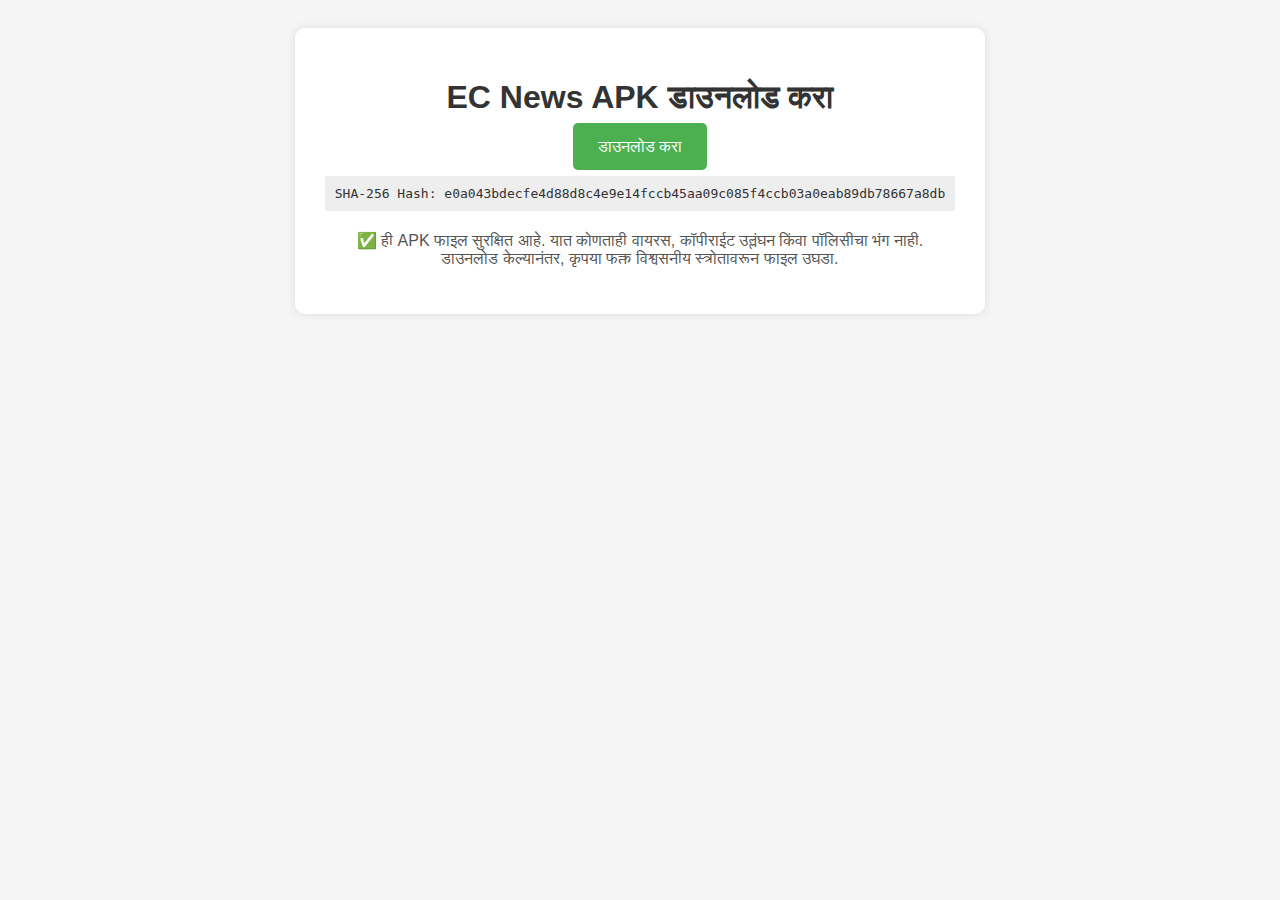
<file: ecnews_download_page (2) (1).html>
<!DOCTYPE html>
<html lang="mr">
<head>
    <meta charset="UTF-8">
    <title>EC News APK डाउनलोड</title>
    <style>
        body {
            font-family: Arial, sans-serif;
            background-color: #f5f5f5;
            color: #333;
            padding: 20px;
            text-align: center;
        }
        .container {
            background-color: white;
            padding: 30px;
            border-radius: 10px;
            box-shadow: 0 0 10px rgba(0,0,0,0.1);
            display: inline-block;
        }
        .download-btn {
            background-color: #4CAF50;
            color: white;
            padding: 15px 25px;
            font-size: 16px;
            text-decoration: none;
            border-radius: 5px;
        }
        .hash-box {
            background-color: #eee;
            padding: 10px;
            margin-top: 20px;
            font-family: monospace;
            word-break: break-all;
        }
        .note {
            margin-top: 20px;
            color: #555;
        }
    </style>
</head>
<body>
    <div class="container">
        <h1>EC News APK डाउनलोड करा</h1>
        <a class="download-btn" href="https://drive.google.com/file/d/1-jNidY_K0PL76rF3rEQT-eRNkXwAlRPj/view?usp=drivesdk" target="_blank">डाउनलोड करा</a>
        <div class="hash-box">
            SHA-256 Hash: e0a043bdecfe4d88d8c4e9e14fccb45aa09c085f4ccb03a0eab89db78667a8db
        </div>
        <p class="note">✅ ही APK फाइल सुरक्षित आहे. यात कोणताही वायरस, कॉपीराईट उल्लंघन किंवा पॉलिसीचा भंग नाही.<br>
        डाउनलोड केल्यानंतर, कृपया फक्त विश्वसनीय स्त्रोतावरून फाइल उघडा.</p>
    </div>
</body>
</html>
</file>
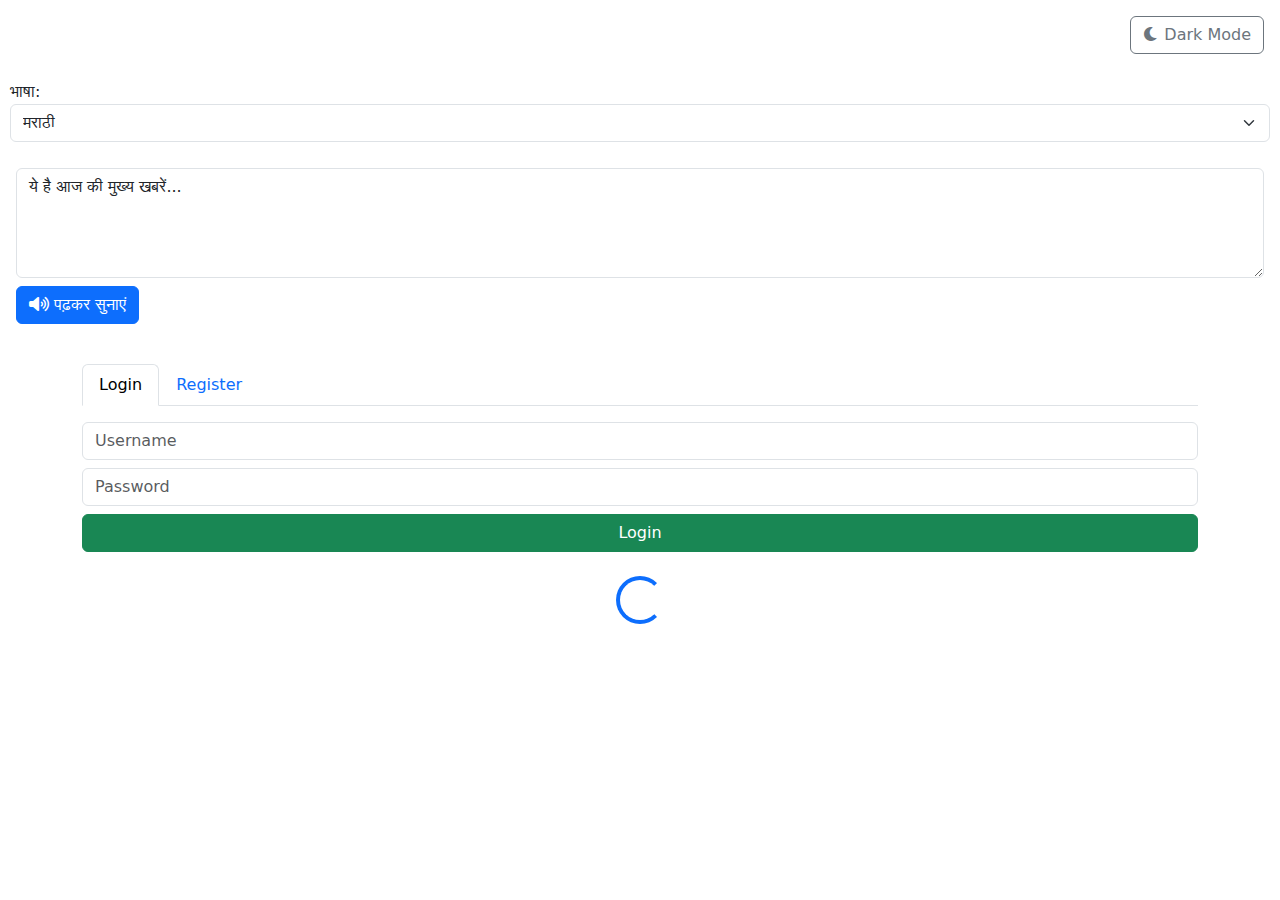
<file: ecnews_main_ui.html>
<!DOCTYPE html>
<html lang="en">
<head>
  <meta charset="UTF-8">
  <meta name="viewport" content="width=device-width, initial-scale=1.0">
  <title>EC News</title>
  <link href="https://cdn.jsdelivr.net/npm/bootstrap@5.3.0/dist/css/bootstrap.min.css" rel="stylesheet">
  <script src="https://cdn.jsdelivr.net/npm/bootstrap@5.3.0/dist/js/bootstrap.bundle.min.js"></script>
  <link rel="stylesheet" href="https://cdnjs.cloudflare.com/ajax/libs/font-awesome/6.0.0/css/all.min.css">
  <style>
    body {
      transition: background 0.3s, color 0.3s;
    }
    .dark-mode {
      background-color: #121212;
      color: white;
    }
    .spinner {
      width: 3rem;
      height: 3rem;
    }
    .language-selector {
      width: auto;
      margin: 10px;
    }
  </style>
</head>
<body>
  <!-- Dark Mode Toggle -->
  <div class="text-end p-3">
    <button class="btn btn-outline-secondary" onclick="toggleDarkMode()">
      <i class="fas fa-moon"></i> <span>Dark Mode</span>
    </button>
  </div>

  <!-- Language Selector -->
  <div class="language-selector">
    <label for="languageSelect">भाषा:</label>
    <select id="languageSelect" class="form-select" onchange="changeLanguage()">
      <option value="mr">मराठी</option>
      <option value="hi">हिंदी</option>
      <option value="en">English</option>
    </select>
  </div>

  <!-- Voice Reader -->
  <div class="p-3">
    <textarea id="newsText" class="form-control" rows="4">ये है आज की मुख्य खबरें...</textarea>
    <button class="btn btn-primary mt-2" onclick="speakText()">
      <i class="fas fa-volume-up"></i> पढ़कर सुनाएं
    </button>
  </div>

  <!-- Login/Register -->
  <div class="container mt-4">
    <ul class="nav nav-tabs" id="authTabs" role="tablist">
      <li class="nav-item" role="presentation">
        <button class="nav-link active" id="login-tab" data-bs-toggle="tab" data-bs-target="#login" type="button" role="tab">Login</button>
      </li>
      <li class="nav-item" role="presentation">
        <button class="nav-link" id="register-tab" data-bs-toggle="tab" data-bs-target="#register" type="button" role="tab">Register</button>
      </li>
    </ul>
    <div class="tab-content mt-3">
      <div class="tab-pane fade show active" id="login" role="tabpanel">
        <input type="text" class="form-control mb-2" placeholder="Username">
        <input type="password" class="form-control mb-2" placeholder="Password">
        <button class="btn btn-success w-100">Login</button>
      </div>
      <div class="tab-pane fade" id="register" role="tabpanel">
        <input type="text" class="form-control mb-2" placeholder="Username">
        <input type="email" class="form-control mb-2" placeholder="Email">
        <input type="password" class="form-control mb-2" placeholder="Password">
        <button class="btn btn-primary w-100">Register</button>
      </div>
    </div>
  </div>

  <!-- Spinner -->
  <div class="text-center my-4">
    <div class="spinner-border text-primary spinner" role="status">
      <span class="visually-hidden">Loading...</span>
    </div>
  </div>

  <script>
    function toggleDarkMode() {
      document.body.classList.toggle('dark-mode');
    }

    function changeLanguage() {
      const lang = document.getElementById("languageSelect").value;
      alert("Selected language: " + lang);
    }

    function speakText() {
      const msg = new SpeechSynthesisUtterance();
      msg.text = document.getElementById("newsText").value;
      window.speechSynthesis.speak(msg);
    }
  </script>
</body>
</html>
</file>
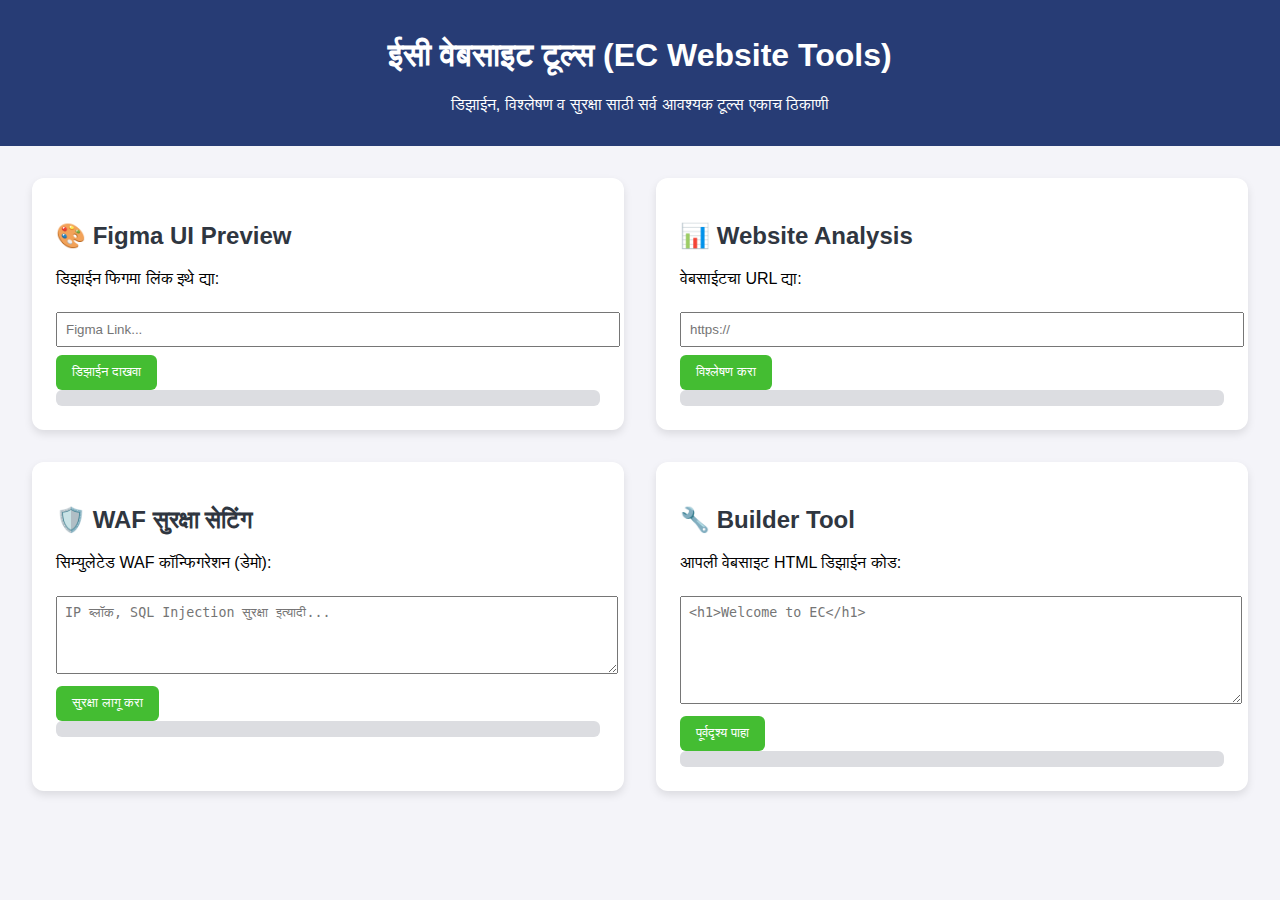
<file: ECWebPowerPack.html>
<!DOCTYPE html>
<html lang="en">
<head>
  <meta charset="UTF-8" />
  <meta name="viewport" content="width=device-width, initial-scale=1.0" />
  <title>EC Website Tools Dashboard</title>
  <style>
    body {
      font-family: 'Segoe UI', sans-serif;
      background: #f4f4f9;
      margin: 0;
      padding: 0;
    }
    header {
      background-color: #273c75;
      color: white;
      padding: 1rem;
      text-align: center;
    }
    main {
      display: grid;
      grid-template-columns: 1fr 1fr;
      gap: 2rem;
      padding: 2rem;
    }
    .tool {
      background: white;
      padding: 1.5rem;
      border-radius: 12px;
      box-shadow: 0 4px 8px rgba(0,0,0,0.1);
    }
    h2 {
      color: #2f3640;
    }
    textarea, input {
      width: 100%;
      padding: 0.5rem;
      margin: 0.5rem 0;
    }
    button {
      background-color: #44bd32;
      color: white;
      border: none;
      padding: 0.6rem 1rem;
      border-radius: 6px;
      cursor: pointer;
    }
    button:hover {
      background-color: #4cd137;
    }
    .output {
      background: #dcdde1;
      padding: 0.5rem;
      border-radius: 6px;
    }
  </style>
</head>
<body>
  <header>
    <h1>ईसी वेबसाइट टूल्स (EC Website Tools)</h1>
    <p>डिझाईन, विश्लेषण व सुरक्षा साठी सर्व आवश्यक टूल्स एकाच ठिकाणी</p>
  </header>

  <main>
    <div class="tool">
      <h2>🎨 Figma UI Preview</h2>
      <p>डिझाईन फिगमा लिंक इथे द्या:</p>
      <input type="text" id="figmaLink" placeholder="Figma Link...">
      <button onclick="showFigma()">डिझाईन दाखवा</button>
      <div id="figmaOutput" class="output"></div>
    </div>

    <div class="tool">
      <h2>📊 Website Analysis</h2>
      <p>वेबसाईटचा URL द्या:</p>
      <input type="text" id="urlInput" placeholder="https://">
      <button onclick="analyzeSite()">विश्लेषण करा</button>
      <div id="analysisOutput" class="output"></div>
    </div>

    <div class="tool">
      <h2>🛡️ WAF सुरक्षा सेटिंग</h2>
      <p>सिम्युलेटेड WAF कॉन्फिगरेशन (डेमो):</p>
      <textarea id="wafInput" rows="4" placeholder="IP ब्लॉक, SQL Injection सुरक्षा इत्यादी..."></textarea>
      <button onclick="configureWAF()">सुरक्षा लागू करा</button>
      <div id="wafOutput" class="output"></div>
    </div>

    <div class="tool">
      <h2>🔧 Builder Tool</h2>
      <p>आपली वेबसाइट HTML डिझाईन कोड:</p>
      <textarea id="htmlInput" rows="6" placeholder="<h1>Welcome to EC</h1>"></textarea>
      <button onclick="renderHTML()">पूर्वदृश्य पाहा</button>
      <div id="builderOutput" class="output"></div>
    </div>
  </main>

  <script>
    function showFigma() {
      const link = document.getElementById('figmaLink').value;
      const output = document.getElementById('figmaOutput');
      output.innerHTML = link ? `<a href="${link}" target="_blank">Figma Preview</a>` : 'लिंक दिली नाही';
    }

    function analyzeSite() {
      const url = document.getElementById('urlInput').value;
      const output = document.getElementById('analysisOutput');
      if (url.includes('http')) {
        output.textContent = `URL '${url}' सुरक्षित आहे. पिंग यशस्वी.`;
      } else {
        output.textContent = 'कृपया योग्य URL द्या.';
      }
    }

    function configureWAF() {
      const config = document.getElementById('wafInput').value;
      const output = document.getElementById('wafOutput');
      output.textContent = `सुरक्षा सेटिंग्स अंमलात आणल्या: ${config}`;
    }

    function renderHTML() {
      const htmlCode = document.getElementById('htmlInput').value;
      const output = document.getElementById('builderOutput');
      output.innerHTML = htmlCode || 'कृपया HTML कोड द्या';
    }
  </script>
</body>
</html>
</file>
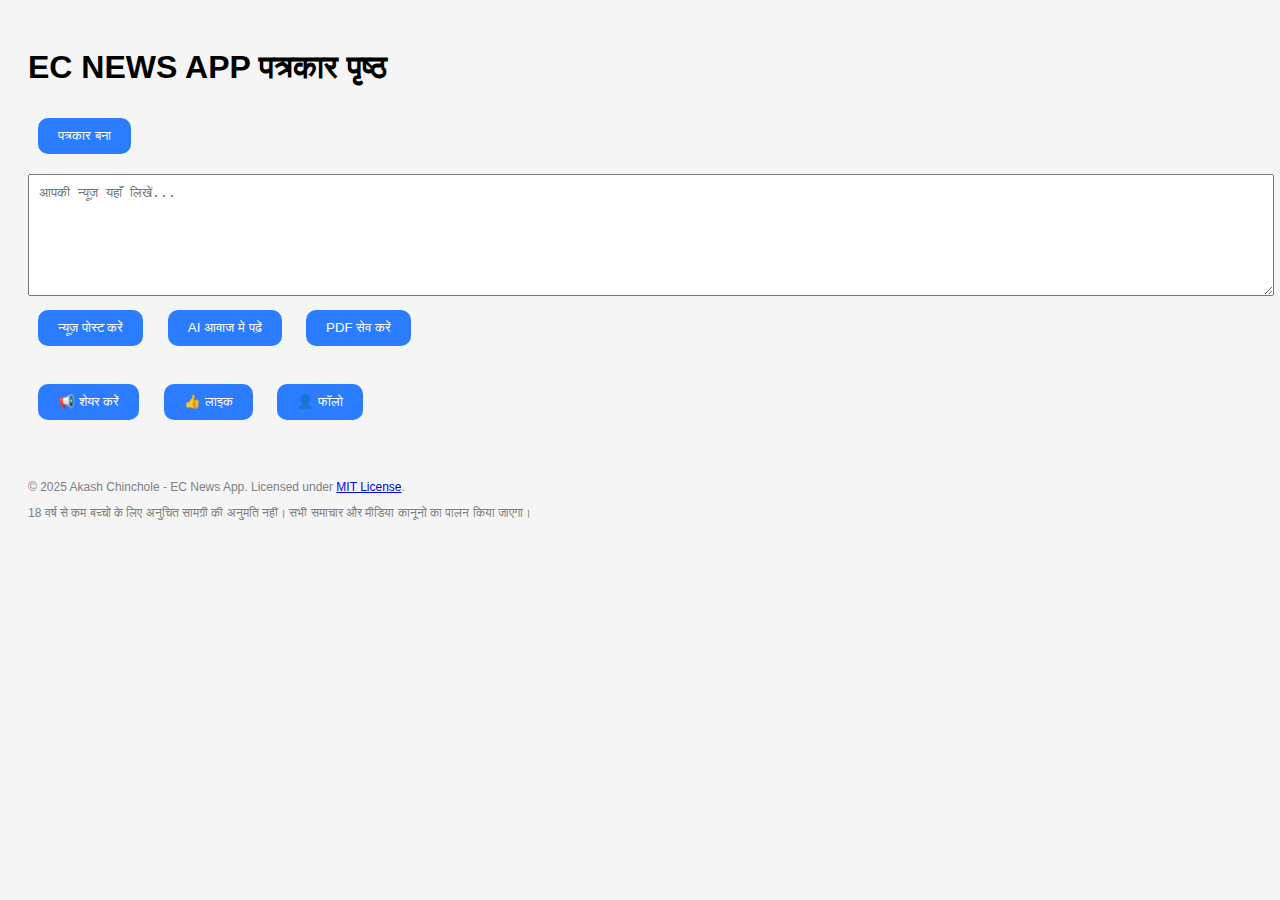
<file: index-v2.html>
<!DOCTYPE html>
<html lang="mr">
<head>
  <meta charset="UTF-8">
  <meta name="viewport" content="width=device-width, initial-scale=1">
  <title>EC News App</title>
  <style>
    body { font-family: sans-serif; padding: 20px; background: #f5f5f5; }
    .button { padding: 10px 20px; margin: 10px; border: none; border-radius: 10px; background: #2b7cff; color: white; cursor: pointer; }
    textarea { width: 100%; height: 100px; padding: 10px; margin-top: 10px; }
    .license { margin-top: 50px; font-size: 12px; color: gray; }
  </style>
</head>
<body oncontextmenu="return false">

  <h1>EC NEWS APP पत्रकार पृष्ठ</h1>

  <!-- पत्रकार अकाउंट बटन -->
  <button class="button" onclick="alert('पत्रकार अकाउंट निर्माण पद्धत येथून सुरू होईल.')">पत्रकार बना</button>

  <!-- ब्लॉग पोस्ट -->
  <textarea id="newsContent" placeholder="आपकी न्यूज़ यहाँ लिखें..."></textarea><br>
  <button class="button" onclick="postNews()">न्यूज़ पोस्ट करें</button>
  <button class="button" onclick="speakText()">AI आवाज में पढ़ें</button>
  <button class="button" onclick="downloadPDF()">PDF सेव करें</button>

  <!-- सोशल शेयर बटन -->
  <br><br>
  <button class="button" onclick="alert('पोस्ट फेसबुक पर शेयर की जाएगी')">📢 शेयर करें</button>
  <button class="button" onclick="alert('आपने इस न्यूज़ को पसंद किया')">👍 लाइक</button>
  <button class="button" onclick="alert('अब आप इस पत्रकार को फॉलो कर रहे हैं')">👤 फॉलो</button>

  <!-- Google Translate -->
  <div id="google_translate_element" style="margin-top: 20px;"></div>

  <!-- GitHub लाइसेंस -->
  <div class="license">
    <p>© 2025 Akash Chinchole - EC News App. Licensed under <a href="https://opensource.org/licenses/MIT" target="_blank">MIT License</a>.</p>
    <p>18 वर्ष से कम बच्चों के लिए अनुचित सामग्री की अनुमति नहीं। सभी समाचार और मीडिया कानूनों का पालन किया जाएगा।</p>
  </div>

  <!-- SCRIPT ZONE -->
  <script>
    // Text to Speech
    function speakText() {
      let msg = new SpeechSynthesisUtterance(document.getElementById("newsContent").value);
      msg.lang = 'hi-IN';
      speechSynthesis.speak(msg);
    }

    // Dummy Post Function
    function postNews() {
      alert("आपकी न्यूज़ सेव हो गई! (डेमो)");
    }

    // Download as PDF (Simple Text Save)
    function downloadPDF() {
      let text = document.getElementById("newsContent").value;
      let blob = new Blob([text], { type: "application/pdf" });
      let link = document.createElement("a");
      link.href = window.URL.createObjectURL(blob);
      link.download = "EC_NEWS.pdf";
      link.click();
    }

    // Disable copy
    document.addEventListener('copy', function(e) {
      e.preventDefault();
      alert('कॉपी प्रोटेक्टेड कंटेंट!');
    });
  </script>

  <!-- Google Translate Script -->
  <script type="text/javascript">
    function googleTranslateElementInit() {
      new google.translate.TranslateElement({ pageLanguage: 'mr' }, 'google_translate_element');
    }
  </script>
  <script src="//translate.google.com/translate_a/element.js?cb=googleTranslateElementInit"></script>

</body>
</html>
</file>
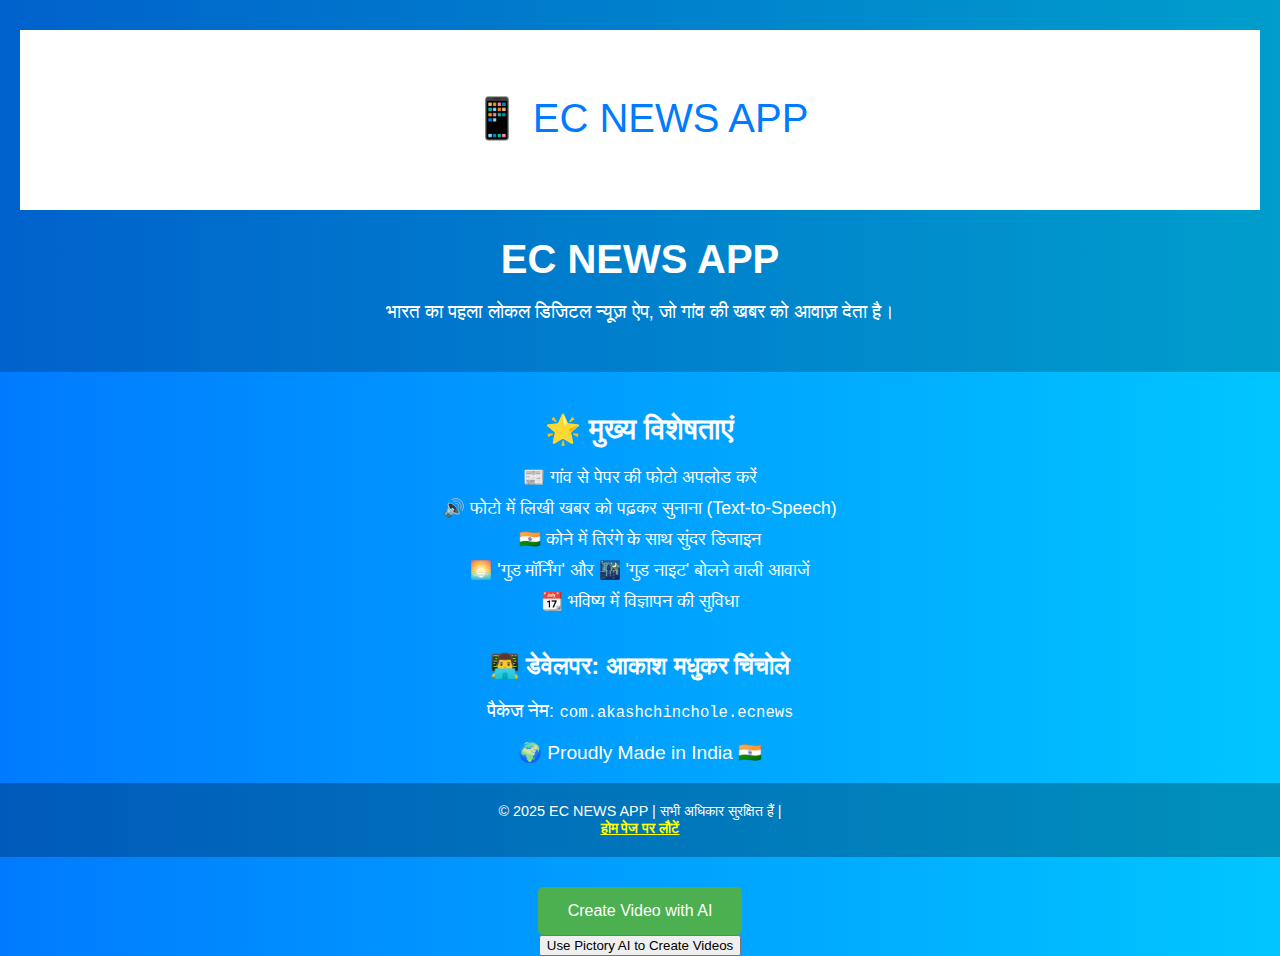
<file: live-tv.html>
<!DOCTYPE html>
<html lang="hi">
<head>
  <meta charset="UTF-8">
  <meta name="viewport" content="width=device-width, initial-scale=1">
  <title>EC NEWS APP - के बारे में</title>
  <style>
    body {
      margin: 0;
      font-family: 'Segoe UI', sans-serif;
      background: linear-gradient(to right, #007bff, #00c6ff);
      color: white;
      text-align: center;
    }
    header {
      padding: 30px 20px;
      background-color: rgba(0, 0, 0, 0.2);
    }
    h1 {
      font-size: 2.5em;
      margin-bottom: 10px;
    }
    p {
      font-size: 1.2em;
      padding: 0 15px;
    }
    .features {
      margin: 40px 0;
    }
    .features h2 {
      font-size: 1.8em;
      margin-bottom: 20px;
    }
    .features ul {
      list-style: none;
      padding: 0;
      font-size: 1.1em;
    }
    .features li {
      margin: 10px 0;
    }
    footer {
      background: #00000044;
      padding: 20px;
      font-size: 0.9em;
    }
    .svg-banner {
      width: 100%;
      height: 180px;
      background-color: #fff;
    }
    .svg-banner svg {
      width: 100%;
      height: 100%;
    }
    a {
      color: #ffff00;
      font-weight: bold;
      text-decoration: underline;
    }
  </style>
</head>
<body>

  <header>
    <div class="svg-banner">
      <!-- यूनिक SVG इमेज कोड -->
      <svg viewBox="0 0 800 180" preserveAspectRatio="xMidYMid meet">
        <rect width="800" height="180" fill="#ffffff" />
        <text x="50%" y="50%" font-size="40" fill="#007bff" font-family="Arial" dy=".3em" text-anchor="middle">
          📱 EC NEWS APP
        </text>
      </svg>
    </div>
    <h1>EC NEWS APP</h1>
    <p>भारत का पहला लोकल डिजिटल न्यूज़ ऐप, जो गांव की खबर को आवाज़ देता है।</p>
  </header>

  <section class="features">
    <h2>🌟 मुख्य विशेषताएं</h2>
    <ul>
      <li>📰 गांव से पेपर की फोटो अपलोड करें</li>
      <li>🔊 फोटो में लिखी खबर को पढ़कर सुनाना (Text-to-Speech)</li>
      <li>🇮🇳 कोने में तिरंगे के साथ सुंदर डिजाइन</li>
      <li>🌅 'गुड मॉर्निंग' और 🌃 'गुड नाइट' बोलने वाली आवाजें</li>
      <li>📆 भविष्य में विज्ञापन की सुविधा</li>
    </ul>
  </section>

  <section>
    <h2>👨‍💻 डेवेलपर: आकाश मधुकर चिंचोले</h2>
    <p>पैकेज नेम: <code>com.akashchinchole.ecnews</code></p>
    <p>🌍 Proudly Made in India 🇮🇳</p>
  </section>

  <footer>
    &copy; 2025 EC NEWS APP | सभी अधिकार सुरक्षित हैं | <br>
    <a href="https://akashchinchole.github.io/ECNEWSAPP/">होम पेज पर लौटें</a>
  </footer>

</body>
</html>
<!-- AI Video Editing Button -->
<div style="text-align:center; margin-top: 30px;">
    <a href="AI_VIDEO_TOOL_URL" target="_blank">
        <button style="padding: 15px 30px; font-size: 16px; background-color: #4CAF50; color: white; border: none; border-radius: 5px; cursor: pointer;">
            Create Video with AI
        </button>
    </a>
</div>
<a href="https://www.pictory.ai" target="_blank">
    <button>Use Pictory AI to Create Videos</button>
</a>
</body>
</html>
</file>
